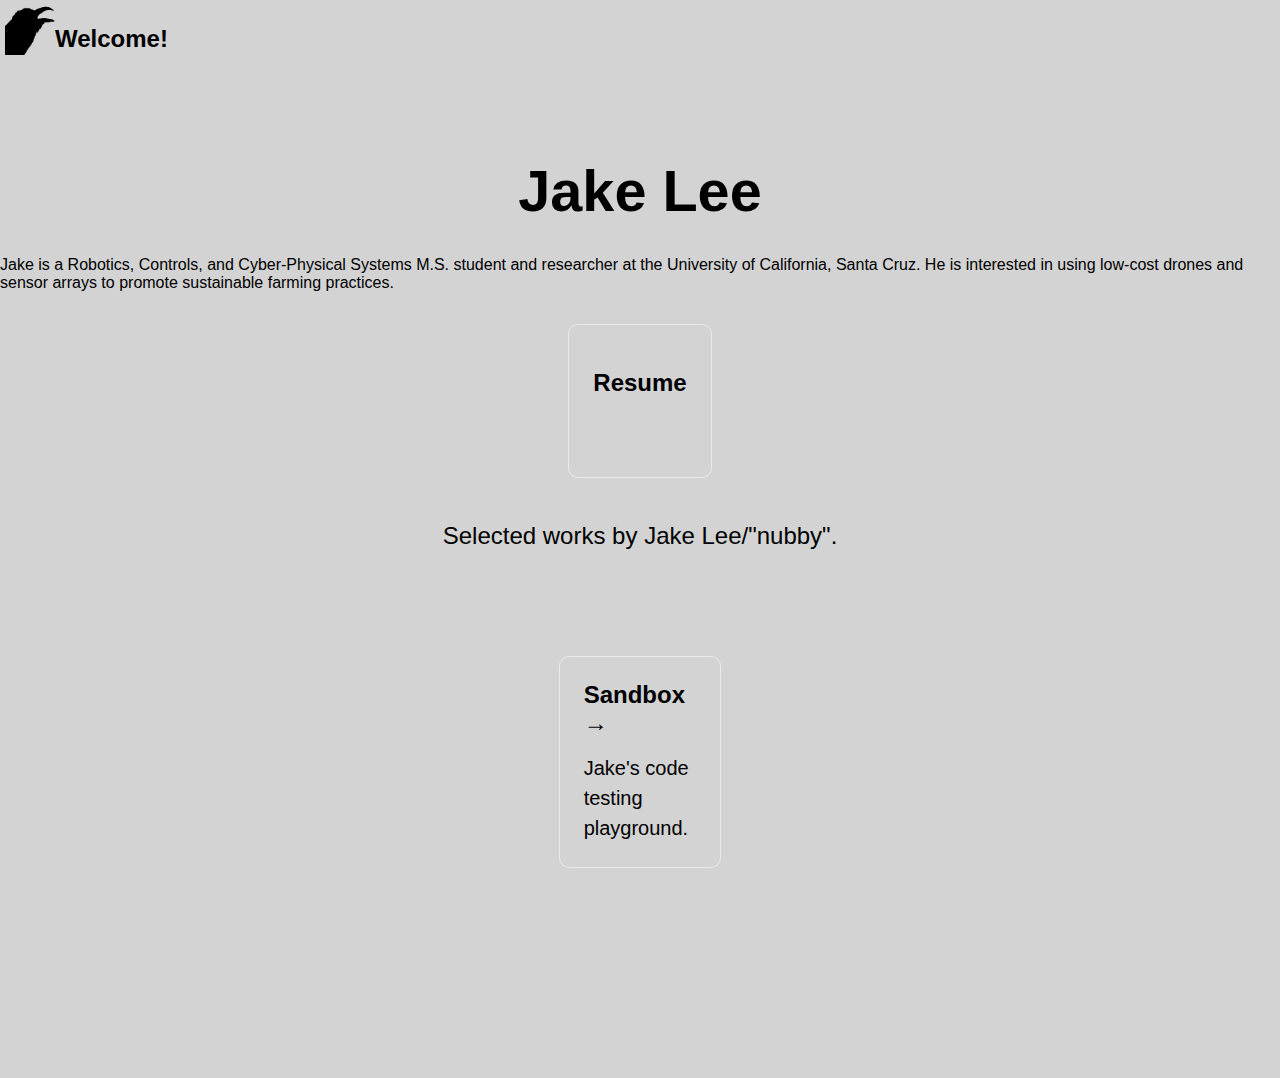
<file: index.html>
<!DOCTYPE html><html lang="en"><head><meta charSet="utf-8"/><meta name="viewport" content="width=device-width"/><meta name="next-head-count" content="2"/><title>Jake&#x27;s Portfolio</title><link rel="shortcut icon" href="/favicon.ico"/><link rel="preload" href="/_next/static/css/05f41c824a18e176.css" as="style" crossorigin=""/><link rel="stylesheet" href="/_next/static/css/05f41c824a18e176.css" crossorigin="" data-n-g=""/><link rel="preload" href="/_next/static/css/b0c39fc134bc1ce4.css" as="style" crossorigin=""/><link rel="stylesheet" href="/_next/static/css/b0c39fc134bc1ce4.css" crossorigin="" data-n-p=""/><noscript data-n-css=""></noscript><script defer="" crossorigin="" nomodule="" src="/_next/static/chunks/polyfills-c67a75d1b6f99dc8.js"></script><script src="/_next/static/chunks/webpack-975f6a13f6da10a1.js" defer="" crossorigin=""></script><script src="/_next/static/chunks/framework-bbecb7d54330d002.js" defer="" crossorigin=""></script><script src="/_next/static/chunks/main-f4c6e3281a37db34.js" defer="" crossorigin=""></script><script src="/_next/static/chunks/pages/_app-14aa778991b16a9d.js" defer="" crossorigin=""></script><script src="/_next/static/chunks/718-72b8350e14237a41.js" defer="" crossorigin=""></script><script src="/_next/static/chunks/pages/index-bc991528912ae4b5.js" defer="" crossorigin=""></script><script src="/_next/static/fhhZu41LB6PH_VJBjIyWm/_buildManifest.js" defer="" crossorigin=""></script><script src="/_next/static/fhhZu41LB6PH_VJBjIyWm/_ssgManifest.js" defer="" crossorigin=""></script><style id="__jsx-9b9caeeda8f9b8d9">main.jsx-e23c2f6fc798f3bf{padding:5rem 0;-webkit-box-flex:1;-webkit-flex:1;-moz-box-flex:1;-ms-flex:1;flex:1;display:-webkit-box;display:-webkit-flex;display:-moz-box;display:-ms-flexbox;display:flex;-webkit-box-orient:vertical;-webkit-box-direction:normal;-webkit-flex-direction:column;-moz-box-orient:vertical;-moz-box-direction:normal;-ms-flex-direction:column;flex-direction:column;-webkit-box-pack:center;-webkit-justify-content:center;-moz-box-pack:center;-ms-flex-pack:center;justify-content:center;-webkit-box-align:center;-webkit-align-items:center;-moz-box-align:center;-ms-flex-align:center;align-items:center}footer.jsx-e23c2f6fc798f3bf{width:100%;height:100px;border-top:1px solid#eaeaea;display:-webkit-box;display:-webkit-flex;display:-moz-box;display:-ms-flexbox;display:flex;-webkit-box-pack:center;-webkit-justify-content:center;-moz-box-pack:center;-ms-flex-pack:center;justify-content:center;-webkit-box-align:center;-webkit-align-items:center;-moz-box-align:center;-ms-flex-align:center;align-items:center}footer.jsx-e23c2f6fc798f3bf img.jsx-e23c2f6fc798f3bf{margin-left:.5rem}footer.jsx-e23c2f6fc798f3bf a.jsx-e23c2f6fc798f3bf{display:-webkit-box;display:-webkit-flex;display:-moz-box;display:-ms-flexbox;display:flex;-webkit-box-pack:center;-webkit-justify-content:center;-moz-box-pack:center;-ms-flex-pack:center;justify-content:center;-webkit-box-align:center;-webkit-align-items:center;-moz-box-align:center;-ms-flex-align:center;align-items:center;text-decoration:none;color:inherit}code.jsx-e23c2f6fc798f3bf{background:#fafafa;-webkit-border-radius:5px;-moz-border-radius:5px;border-radius:5px;padding:.75rem;font-size:1.1rem;font-family:Menlo,Monaco,Lucida Console,Liberation Mono,DejaVu Sans Mono,Bitstream Vera Sans Mono,Courier New,monospace}</style><style id="__jsx-f45533f31dc7e751">html,body{padding:0;margin:0;font-family:-apple-system,BlinkMacSystemFont,Segoe UI,Roboto,Oxygen,Ubuntu,Cantarell,Fira Sans,Droid Sans,Helvetica Neue,sans-serif}*{-webkit-box-sizing:border-box;-moz-box-sizing:border-box;box-sizing:border-box}</style></head><body><div id="__next"><div class="jsx-e23c2f6fc798f3bf"><header><style data-emotion="css 7x5n64">.css-7x5n64{display:-webkit-box;display:-webkit-flex;display:-ms-flexbox;display:flex;-webkit-align-items:center;-webkit-box-align:center;-ms-flex-align:center;align-items:center;-webkit-box-pack:center;-ms-flex-pack:center;-webkit-justify-content:center;justify-content:center;min-width:-webkit-max-content;min-width:-moz-max-content;min-width:max-content;padding:5px;}</style><div class="css-7x5n64"><style data-emotion="css ruzawf">.css-ruzawf{display:grid;grid-template-areas:"icon title";grid-template-columns:50px 200px;}</style><div class="css-ruzawf"><style data-emotion="css ifis1d">.css-ifis1d{grid-area:icon;}</style><div class="css-ifis1d"><img alt="Welcome!" loading="lazy" width="50" height="50" decoding="async" data-nimg="1" style="color:transparent" srcSet="./raven_icon.png?w=64&amp;q=75 1x, ./raven_icon.png?w=128&amp;q=75 2x" src="./raven_icon.png?w=128&amp;q=75"/></div><style data-emotion="css 1sk37lp">.css-1sk37lp{grid-area:title;}</style><div class="css-1sk37lp"><a href="/"><style data-emotion="css 4g6ai3">.css-4g6ai3{cursor:pointer;}</style><h2 class="chakra-heading css-4g6ai3">Welcome!</h2></a></div></div><style data-emotion="css 17xejub">.css-17xejub{-webkit-flex:1;-ms-flex:1;flex:1;justify-self:stretch;-webkit-align-self:stretch;-ms-flex-item-align:stretch;align-self:stretch;}</style><div class="css-17xejub"></div></div></header><main class="jsx-e23c2f6fc798f3bf"><h1 class="jsx-e23c2f6fc798f3bf Home_title__hYX6j">Jake Lee</h1><p class="jsx-e23c2f6fc798f3bf ">Jake is a Robotics, Controls, and Cyber-Physical Systems M.S. student and researcher at the University of California, Santa Cruz. He is interested in using low-cost drones and sensor arrays to promote sustainable farming practices.</p><a class="Home_card__E5spL" href="/cv"><h2 class="jsx-e23c2f6fc798f3bf">Resume</h2></a><p class="jsx-e23c2f6fc798f3bf Home_description__uXNdx">Selected works by Jake Lee/&quot;nubby&quot;.</p><div class="jsx-e23c2f6fc798f3bf Home_grid__AVljO"><a class="Home_card__E5spL" href="/sandbox"><h3 class="jsx-e23c2f6fc798f3bf">Sandbox →</h3><p class="jsx-e23c2f6fc798f3bf">Jake&#x27;s code testing playground.</p></a></div></main><footer class="jsx-e23c2f6fc798f3bf">)  0 o .</footer></div></div><script id="__NEXT_DATA__" type="application/json" crossorigin="">{"props":{"pageProps":{}},"page":"/","query":{},"buildId":"fhhZu41LB6PH_VJBjIyWm","nextExport":true,"autoExport":true,"isFallback":false,"scriptLoader":[]}</script></body></html>
</file>
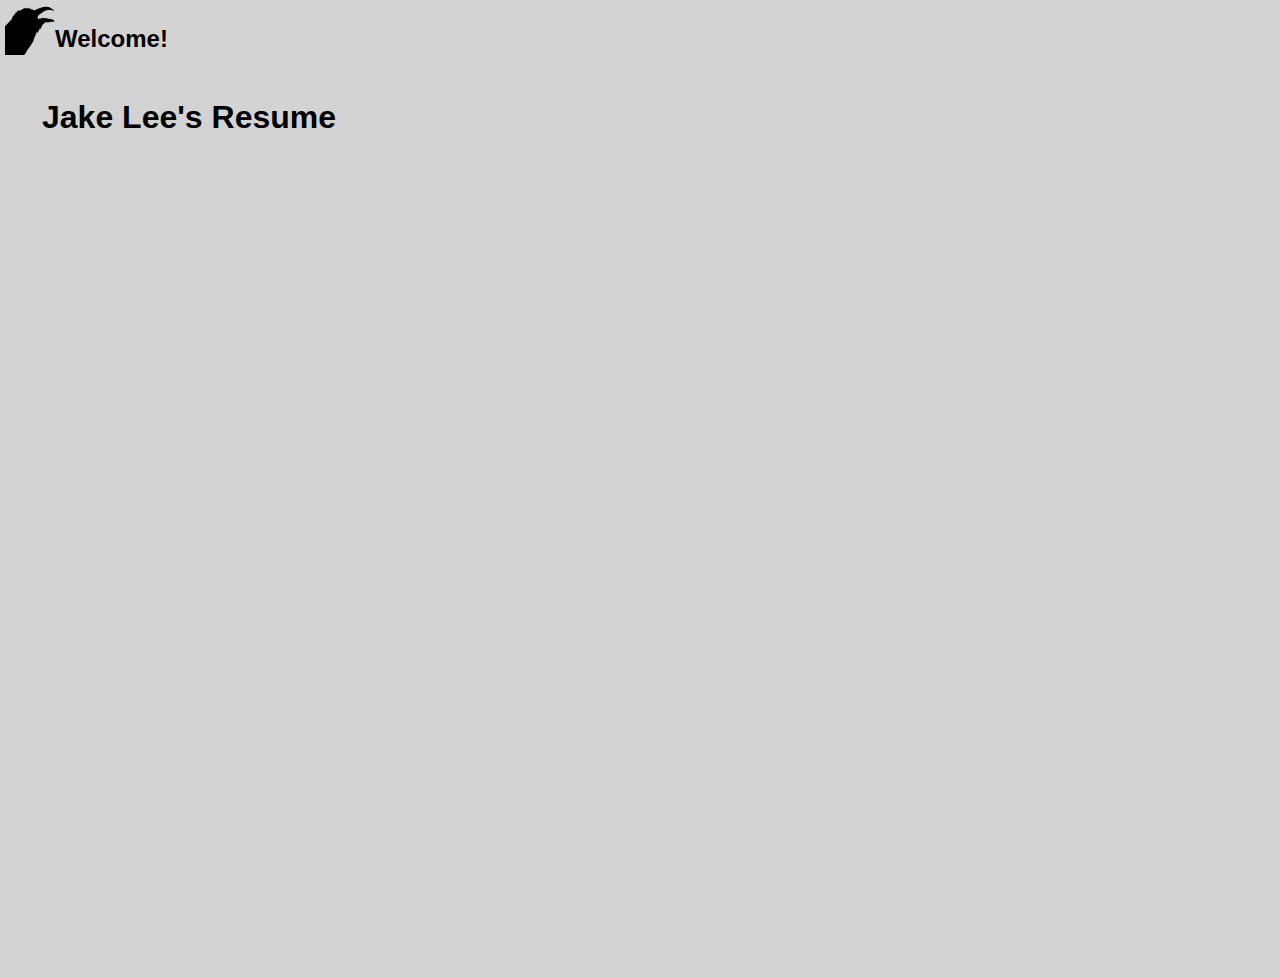
<file: cv.html>
<!DOCTYPE html><html lang="en"><head><meta charSet="utf-8"/><meta name="viewport" content="width=device-width"/><meta name="next-head-count" content="2"/><title>Jake&#x27;s Portfolio</title><link rel="shortcut icon" href="/favicon.ico"/><link rel="preload" href="/_next/static/css/05f41c824a18e176.css" as="style" crossorigin=""/><link rel="stylesheet" href="/_next/static/css/05f41c824a18e176.css" crossorigin="" data-n-g=""/><noscript data-n-css=""></noscript><script defer="" crossorigin="" nomodule="" src="/_next/static/chunks/polyfills-c67a75d1b6f99dc8.js"></script><script src="/_next/static/chunks/webpack-975f6a13f6da10a1.js" defer="" crossorigin=""></script><script src="/_next/static/chunks/framework-bbecb7d54330d002.js" defer="" crossorigin=""></script><script src="/_next/static/chunks/main-f4c6e3281a37db34.js" defer="" crossorigin=""></script><script src="/_next/static/chunks/pages/_app-14aa778991b16a9d.js" defer="" crossorigin=""></script><script src="/_next/static/chunks/718-72b8350e14237a41.js" defer="" crossorigin=""></script><script src="/_next/static/chunks/pages/cv-57cdac55f4172768.js" defer="" crossorigin=""></script><script src="/_next/static/fhhZu41LB6PH_VJBjIyWm/_buildManifest.js" defer="" crossorigin=""></script><script src="/_next/static/fhhZu41LB6PH_VJBjIyWm/_ssgManifest.js" defer="" crossorigin=""></script></head><body><div id="__next"><div><header><style data-emotion="css 7x5n64">.css-7x5n64{display:-webkit-box;display:-webkit-flex;display:-ms-flexbox;display:flex;-webkit-align-items:center;-webkit-box-align:center;-ms-flex-align:center;align-items:center;-webkit-box-pack:center;-ms-flex-pack:center;-webkit-justify-content:center;justify-content:center;min-width:-webkit-max-content;min-width:-moz-max-content;min-width:max-content;padding:5px;}</style><div class="css-7x5n64"><style data-emotion="css ruzawf">.css-ruzawf{display:grid;grid-template-areas:"icon title";grid-template-columns:50px 200px;}</style><div class="css-ruzawf"><style data-emotion="css ifis1d">.css-ifis1d{grid-area:icon;}</style><div class="css-ifis1d"><img alt="Welcome!" loading="lazy" width="50" height="50" decoding="async" data-nimg="1" style="color:transparent" srcSet="./raven_icon.png?w=64&amp;q=75 1x, ./raven_icon.png?w=128&amp;q=75 2x" src="./raven_icon.png?w=128&amp;q=75"/></div><style data-emotion="css 1sk37lp">.css-1sk37lp{grid-area:title;}</style><div class="css-1sk37lp"><a href="/"><style data-emotion="css 4g6ai3">.css-4g6ai3{cursor:pointer;}</style><h2 class="chakra-heading css-4g6ai3">Welcome!</h2></a></div></div><style data-emotion="css 17xejub">.css-17xejub{-webkit-flex:1;-ms-flex:1;flex:1;justify-self:stretch;-webkit-align-self:stretch;-ms-flex-item-align:stretch;align-self:stretch;}</style><div class="css-17xejub"></div></div></header><main><h1>Jake Lee&#x27;s Resume</h1><div><iframe width="100%" src="pdfs/fall2024-cv-jake_lee.pdf"></iframe></div><h1>Jake Lee&#x27;s Transcript</h1><div><iframe width="100%" src="pdfs/fall2024-transcript-jake_lee.pdf"></iframe></div></main></div></div><script id="__NEXT_DATA__" type="application/json" crossorigin="">{"props":{"pageProps":{}},"page":"/cv","query":{},"buildId":"fhhZu41LB6PH_VJBjIyWm","nextExport":true,"autoExport":true,"isFallback":false,"scriptLoader":[]}</script></body></html>
</file>
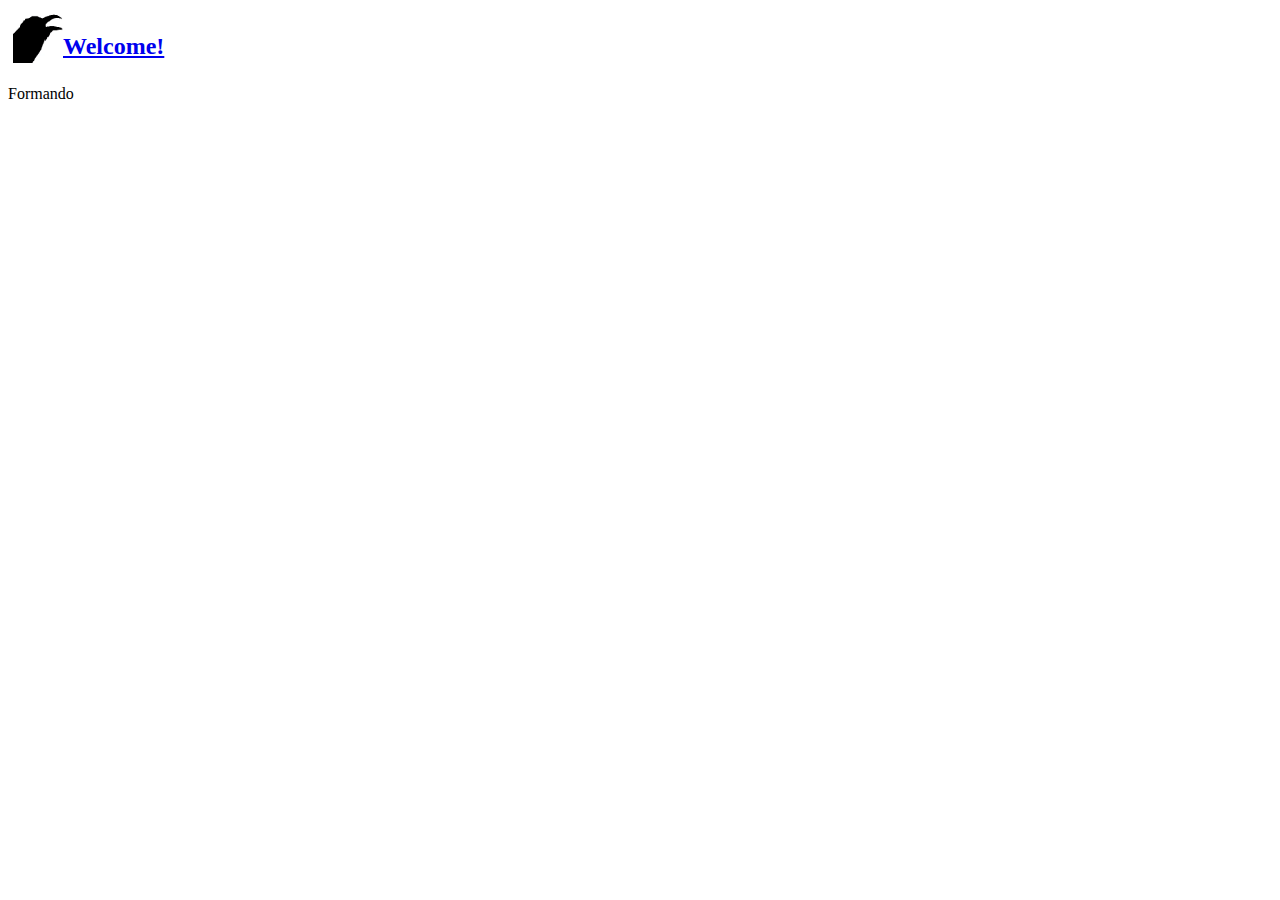
<file: formando.html>
<!DOCTYPE html><html lang="en"><head><meta charSet="utf-8"/><meta name="viewport" content="width=device-width"/><meta name="next-head-count" content="2"/><title>Jake&#x27;s Portfolio</title><link rel="shortcut icon" href="/favicon.ico"/><noscript data-n-css=""></noscript><script defer="" crossorigin="" nomodule="" src="/_next/static/chunks/polyfills-c67a75d1b6f99dc8.js"></script><script src="/_next/static/chunks/webpack-975f6a13f6da10a1.js" defer="" crossorigin=""></script><script src="/_next/static/chunks/framework-e078c2239b45ef29.js" defer="" crossorigin=""></script><script src="/_next/static/chunks/main-f4c6e3281a37db34.js" defer="" crossorigin=""></script><script src="/_next/static/chunks/pages/_app-c54702eb327175a3.js" defer="" crossorigin=""></script><script src="/_next/static/chunks/759-baef7099a04e8f01.js" defer="" crossorigin=""></script><script src="/_next/static/chunks/pages/formando-3faae50e57360b02.js" defer="" crossorigin=""></script><script src="/_next/static/7ePArKloNSXbTv21x1zSw/_buildManifest.js" defer="" crossorigin=""></script><script src="/_next/static/7ePArKloNSXbTv21x1zSw/_ssgManifest.js" defer="" crossorigin=""></script></head><body><div id="__next"><div><header><style data-emotion="css 7x5n64">.css-7x5n64{display:-webkit-box;display:-webkit-flex;display:-ms-flexbox;display:flex;-webkit-align-items:center;-webkit-box-align:center;-ms-flex-align:center;align-items:center;-webkit-box-pack:center;-ms-flex-pack:center;-webkit-justify-content:center;justify-content:center;min-width:-webkit-max-content;min-width:-moz-max-content;min-width:max-content;padding:5px;}</style><div class="css-7x5n64"><style data-emotion="css ruzawf">.css-ruzawf{display:grid;grid-template-areas:"icon title";grid-template-columns:50px 200px;}</style><div class="css-ruzawf"><style data-emotion="css ifis1d">.css-ifis1d{grid-area:icon;}</style><div class="css-ifis1d"><img alt="Welcome!" loading="lazy" width="50" height="50" decoding="async" data-nimg="1" style="color:transparent" srcSet="./raven_icon.png?w=64&amp;q=75 1x, ./raven_icon.png?w=128&amp;q=75 2x" src="./raven_icon.png?w=128&amp;q=75"/></div><style data-emotion="css 1sk37lp">.css-1sk37lp{grid-area:title;}</style><div class="css-1sk37lp"><a href="/"><style data-emotion="css 4g6ai3">.css-4g6ai3{cursor:pointer;}</style><h2 class="chakra-heading css-4g6ai3">Welcome!</h2></a></div></div><style data-emotion="css 17xejub">.css-17xejub{-webkit-flex:1;-ms-flex:1;flex:1;justify-self:stretch;-webkit-align-self:stretch;-ms-flex-item-align:stretch;align-self:stretch;}</style><div class="css-17xejub"></div></div></header>Formando</div></div><script id="__NEXT_DATA__" type="application/json" crossorigin="">{"props":{"pageProps":{}},"page":"/formando","query":{},"buildId":"7ePArKloNSXbTv21x1zSw","nextExport":true,"autoExport":true,"isFallback":false,"scriptLoader":[]}</script></body></html>
</file>
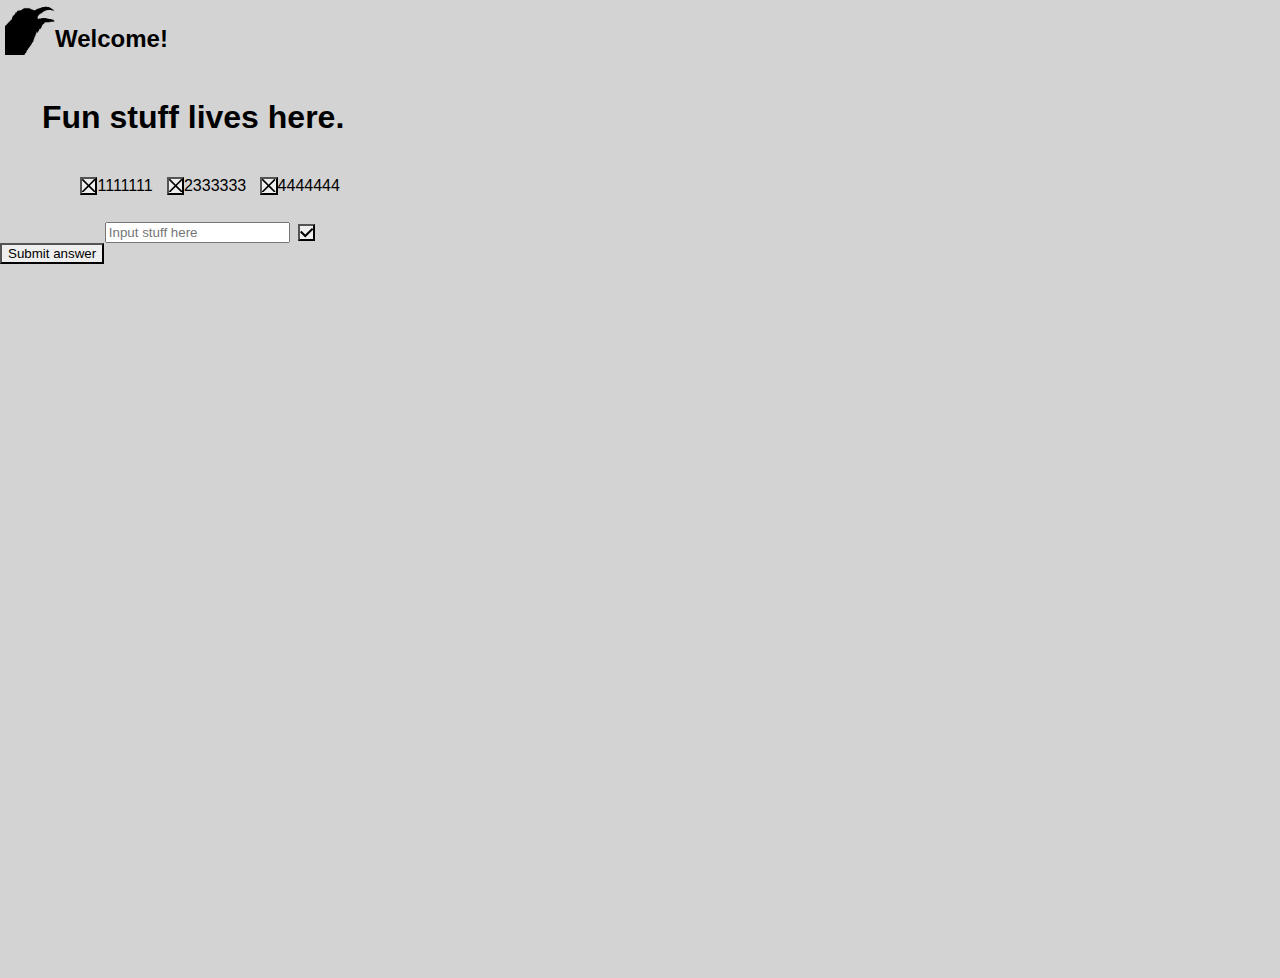
<file: sandbox.html>
<!DOCTYPE html><html lang="en"><head><meta charSet="utf-8"/><meta name="viewport" content="width=device-width"/><meta name="next-head-count" content="2"/><title>Jake&#x27;s Portfolio</title><link rel="shortcut icon" href="/favicon.ico"/><link rel="preload" href="/_next/static/css/05f41c824a18e176.css" as="style" crossorigin=""/><link rel="stylesheet" href="/_next/static/css/05f41c824a18e176.css" crossorigin="" data-n-g=""/><noscript data-n-css=""></noscript><script defer="" crossorigin="" nomodule="" src="/_next/static/chunks/polyfills-c67a75d1b6f99dc8.js"></script><script src="/_next/static/chunks/webpack-975f6a13f6da10a1.js" defer="" crossorigin=""></script><script src="/_next/static/chunks/framework-bbecb7d54330d002.js" defer="" crossorigin=""></script><script src="/_next/static/chunks/main-f4c6e3281a37db34.js" defer="" crossorigin=""></script><script src="/_next/static/chunks/pages/_app-14aa778991b16a9d.js" defer="" crossorigin=""></script><script src="/_next/static/chunks/718-72b8350e14237a41.js" defer="" crossorigin=""></script><script src="/_next/static/chunks/265-b4e2860a41b525f3.js" defer="" crossorigin=""></script><script src="/_next/static/chunks/pages/sandbox-7c5eb6fdd94a1b44.js" defer="" crossorigin=""></script><script src="/_next/static/fhhZu41LB6PH_VJBjIyWm/_buildManifest.js" defer="" crossorigin=""></script><script src="/_next/static/fhhZu41LB6PH_VJBjIyWm/_ssgManifest.js" defer="" crossorigin=""></script></head><body><div id="__next"><div><header><style data-emotion="css 7x5n64">.css-7x5n64{display:-webkit-box;display:-webkit-flex;display:-ms-flexbox;display:flex;-webkit-align-items:center;-webkit-box-align:center;-ms-flex-align:center;align-items:center;-webkit-box-pack:center;-ms-flex-pack:center;-webkit-justify-content:center;justify-content:center;min-width:-webkit-max-content;min-width:-moz-max-content;min-width:max-content;padding:5px;}</style><div class="css-7x5n64"><style data-emotion="css ruzawf">.css-ruzawf{display:grid;grid-template-areas:"icon title";grid-template-columns:50px 200px;}</style><div class="css-ruzawf"><style data-emotion="css ifis1d">.css-ifis1d{grid-area:icon;}</style><div class="css-ifis1d"><img alt="Welcome!" loading="lazy" width="50" height="50" decoding="async" data-nimg="1" style="color:transparent" srcSet="./raven_icon.png?w=64&amp;q=75 1x, ./raven_icon.png?w=128&amp;q=75 2x" src="./raven_icon.png?w=128&amp;q=75"/></div><style data-emotion="css 1sk37lp">.css-1sk37lp{grid-area:title;}</style><div class="css-1sk37lp"><a href="/"><style data-emotion="css 4g6ai3">.css-4g6ai3{cursor:pointer;}</style><h2 class="chakra-heading css-4g6ai3">Welcome!</h2></a></div></div><style data-emotion="css 17xejub">.css-17xejub{-webkit-flex:1;-ms-flex:1;flex:1;justify-self:stretch;-webkit-align-self:stretch;-ms-flex-item-align:stretch;align-self:stretch;}</style><div class="css-17xejub"></div></div></header><main><h1>Fun stuff lives here.</h1><form id="test-form" class="css-0"><style data-emotion="css bx0blc">.css-bx0blc{width:100%;display:-webkit-box;display:-webkit-flex;display:-ms-flexbox;display:flex;position:relative;isolation:isolate;}</style><div class="chakra-input__group css-bx0blc" data-group="true"><style data-emotion="css ov0xqw">.css-ov0xqw{display:-webkit-box;display:-webkit-flex;display:-ms-flexbox;display:flex;-webkit-align-items:center;-webkit-box-align:center;-ms-flex-align:center;align-items:center;-webkit-flex-direction:column;-ms-flex-direction:column;flex-direction:column;gap:0.5rem;width:420px;}</style><div class="chakra-stack css-ov0xqw"><div class="chakra-wrap css-0"><style data-emotion="css 19lo6pj">.css-19lo6pj{display:-webkit-box;display:-webkit-flex;display:-ms-flexbox;display:flex;-webkit-box-flex-wrap:wrap;-webkit-flex-wrap:wrap;-ms-flex-wrap:wrap;flex-wrap:wrap;list-style-type:none;gap:0.5rem;padding:0px;}</style><ul class="chakra-wrap__list css-19lo6pj"><style data-emotion="css 1yp4ln">.css-1yp4ln{display:-webkit-box;display:-webkit-flex;display:-ms-flexbox;display:flex;-webkit-align-items:flex-start;-webkit-box-align:flex-start;-ms-flex-align:flex-start;align-items:flex-start;}</style><li class="chakra-wrap__listitem css-1yp4ln"><style data-emotion="css 1z06a5k">.css-1z06a5k{background:lightgrey;border-radius:8px;border-width:1px;padding:3px;}</style><div class="css-1z06a5k"><style data-emotion="css k008qs">.css-k008qs{display:-webkit-box;display:-webkit-flex;display:-ms-flexbox;display:flex;}</style><div class="css-k008qs"><style data-emotion="css p7mkev">.css-p7mkev{display:-webkit-inline-box;display:-webkit-inline-flex;display:-ms-inline-flexbox;display:inline-flex;-webkit-appearance:none;-moz-appearance:none;-ms-appearance:none;appearance:none;-webkit-align-items:center;-webkit-box-align:center;-ms-flex-align:center;align-items:center;-webkit-box-pack:center;-ms-flex-pack:center;-webkit-justify-content:center;justify-content:center;-webkit-user-select:none;-moz-user-select:none;-ms-user-select:none;user-select:none;position:relative;white-space:nowrap;vertical-align:middle;outline:2px solid transparent;outline-offset:2px;padding:0px;}</style><button type="button" class="chakra-button css-p7mkev" aria-label="rm-val"><style data-emotion="css onkibi">.css-onkibi{width:1em;height:1em;display:inline-block;line-height:1em;-webkit-flex-shrink:0;-ms-flex-negative:0;flex-shrink:0;color:currentColor;vertical-align:middle;}</style><svg viewBox="0 0 24 24" focusable="false" class="chakra-icon css-onkibi" aria-hidden="true"><path fill="currentColor" d="M.439,21.44a1.5,1.5,0,0,0,2.122,2.121L11.823,14.3a.25.25,0,0,1,.354,0l9.262,9.263a1.5,1.5,0,1,0,2.122-2.121L14.3,12.177a.25.25,0,0,1,0-.354l9.263-9.262A1.5,1.5,0,0,0,21.439.44L12.177,9.7a.25.25,0,0,1-.354,0L2.561.44A1.5,1.5,0,0,0,.439,2.561L9.7,11.823a.25.25,0,0,1,0,.354Z"></path></svg></button><div class="css-0">1111111</div></div></div></li><li class="chakra-wrap__listitem css-1yp4ln"><div class="css-1z06a5k"><div class="css-k008qs"><button type="button" class="chakra-button css-p7mkev" aria-label="rm-val"><svg viewBox="0 0 24 24" focusable="false" class="chakra-icon css-onkibi" aria-hidden="true"><path fill="currentColor" d="M.439,21.44a1.5,1.5,0,0,0,2.122,2.121L11.823,14.3a.25.25,0,0,1,.354,0l9.262,9.263a1.5,1.5,0,1,0,2.122-2.121L14.3,12.177a.25.25,0,0,1,0-.354l9.263-9.262A1.5,1.5,0,0,0,21.439.44L12.177,9.7a.25.25,0,0,1-.354,0L2.561.44A1.5,1.5,0,0,0,.439,2.561L9.7,11.823a.25.25,0,0,1,0,.354Z"></path></svg></button><div class="css-0">2333333</div></div></div></li><li class="chakra-wrap__listitem css-1yp4ln"><div class="css-1z06a5k"><div class="css-k008qs"><button type="button" class="chakra-button css-p7mkev" aria-label="rm-val"><svg viewBox="0 0 24 24" focusable="false" class="chakra-icon css-onkibi" aria-hidden="true"><path fill="currentColor" d="M.439,21.44a1.5,1.5,0,0,0,2.122,2.121L11.823,14.3a.25.25,0,0,1,.354,0l9.262,9.263a1.5,1.5,0,1,0,2.122-2.121L14.3,12.177a.25.25,0,0,1,0-.354l9.263-9.262A1.5,1.5,0,0,0,21.439.44L12.177,9.7a.25.25,0,0,1-.354,0L2.561.44A1.5,1.5,0,0,0,.439,2.561L9.7,11.823a.25.25,0,0,1,0,.354Z"></path></svg></button><div class="css-0">4444444</div></div></div></li></ul></div><style data-emotion="css 1igwmid">.css-1igwmid{display:-webkit-box;display:-webkit-flex;display:-ms-flexbox;display:flex;-webkit-align-items:center;-webkit-box-align:center;-ms-flex-align:center;align-items:center;-webkit-flex-direction:row;-ms-flex-direction:row;flex-direction:row;gap:0.5rem;}</style><div class="chakra-stack css-1igwmid"><input placeholder="Input stuff here" class="chakra-input css-0" value=""/><button type="button" class="chakra-button css-p7mkev" aria-label="add-val"><svg viewBox="0 0 14 14" focusable="false" class="chakra-icon css-onkibi" aria-hidden="true"><g fill="currentColor"><polygon points="5.5 11.9993304 14 3.49933039 12.5 2 5.5 8.99933039 1.5 4.9968652 0 6.49933039"></polygon></g></svg></button></div></div></div><style data-emotion="css 4xx2wk">.css-4xx2wk{display:-webkit-inline-box;display:-webkit-inline-flex;display:-ms-inline-flexbox;display:inline-flex;-webkit-appearance:none;-moz-appearance:none;-ms-appearance:none;appearance:none;-webkit-align-items:center;-webkit-box-align:center;-ms-flex-align:center;align-items:center;-webkit-box-pack:center;-ms-flex-pack:center;-webkit-justify-content:center;justify-content:center;-webkit-user-select:none;-moz-user-select:none;-ms-user-select:none;user-select:none;position:relative;white-space:nowrap;vertical-align:middle;outline:2px solid transparent;outline-offset:2px;}</style><button type="submit" class="chakra-button css-4xx2wk">Submit answer</button></form></main></div></div><script id="__NEXT_DATA__" type="application/json" crossorigin="">{"props":{"pageProps":{}},"page":"/sandbox","query":{},"buildId":"fhhZu41LB6PH_VJBjIyWm","nextExport":true,"autoExport":true,"isFallback":false,"scriptLoader":[]}</script></body></html>
</file>
<file: _next/static/css/05f41c824a18e176.css>
body,html,main{padding:0;margin:0;overflow:auto;font-family:Inter,-apple-system,BlinkMacSystemFont,Segoe UI,Roboto,Oxygen,Ubuntu,Cantarell,Fira Sans,Droid Sans,Helvetica Neue,sans-serif}body,div,html,iframe,main{background:#d3d3d3;margin:0;padding:0;height:100%;border:none}a{color:inherit;text-decoration:none}*{box-sizing:border-box}h1{padding:0 42px}img{max-width:100%;height:auto}.container{height:100%}
</file>
<file: _next/static/css/b0c39fc134bc1ce4.css>
.Home_container__d256j{min-height:100vh;padding:0 .5rem;display:flex;flex-direction:column;justify-content:center;align-items:center}.Home_title__hYX6j a{color:#0070f3;text-decoration:none}.Home_title__hYX6j a:active,.Home_title__hYX6j a:focus,.Home_title__hYX6j a:hover{text-decoration:underline}.Home_title__hYX6j{margin:0 0 1rem;line-height:1.15;font-size:3.6rem;text-align:center}.Home_description__uXNdx,.Home_title__hYX6j{text-align:center}.Home_description__uXNdx{line-height:1.5;font-size:1.5rem}.Home_grid__AVljO{display:flex;align-items:center;justify-content:center;flex-wrap:wrap;max-width:800px;margin-top:3rem}.Home_card__E5spL{margin:1rem;flex-basis:45%;padding:1.5rem;text-align:left;color:inherit;text-decoration:none;border:1px solid #eaeaea;border-radius:10px;transition:color .15s ease,border-color .15s ease}.Home_card__E5spL:active,.Home_card__E5spL:focus,.Home_card__E5spL:hover{color:#0070f3;border-color:#0070f3}.Home_card__E5spL h3{margin:0 0 1rem;font-size:1.5rem}.Home_card__E5spL p{margin:0;font-size:1.25rem;line-height:1.5}.Home_logo__IOQAX{height:1em}@media (max-width:600px){.Home_grid__AVljO{width:100%;flex-direction:column}}#Home___next__ltUsg{background:blue;height:100%}
</file>
